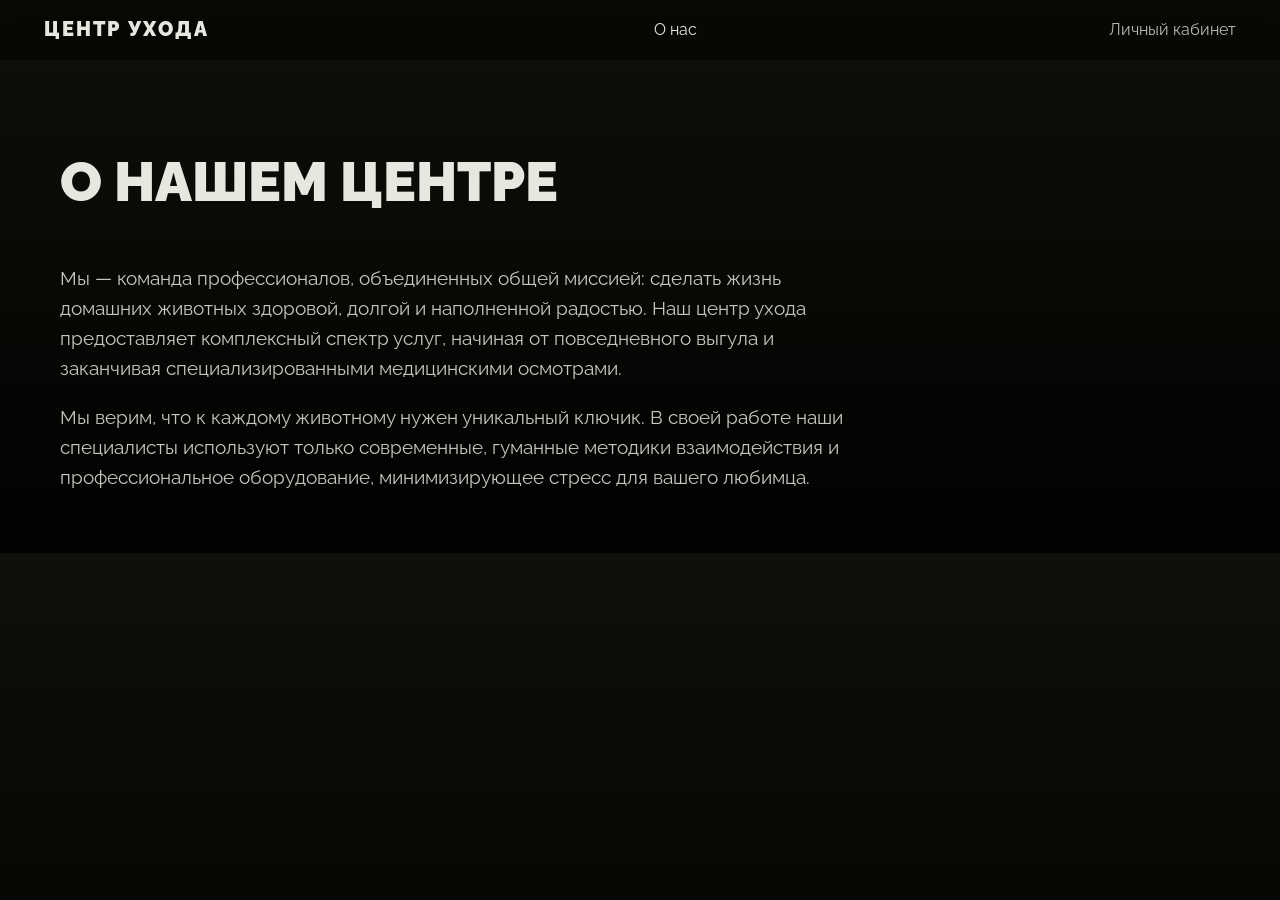
<file: about.html>
<!DOCTYPE html>
<html lang="ru">
<head>
	<meta charset="UTF-8">
	<meta name="viewport" content="width=device-width, initial-scale=1.0">
	<title>О нас — Центр ухода</title>
	<link rel="stylesheet" href="css/main.css">
</head>
<body class="inner-page">

	<nav class="nav-bar">
		<a href="index.html" class="nav-bar__logo">ЦЕНТР УХОДА</a>
		<a href="about.html" class="nav-bar__link active">О нас</a>
		<a href="#" class="nav-bar__link nav-bar__link--right">Личный кабинет</a>
	</nav>

	<main class="static-container">
		<h1 class="page-title">О нашем центре</h1>
		<article class="about-text">
			<p>Мы — команда профессионалов, объединенных общей миссией: сделать жизнь домашних животных здоровой, долгой и наполненной радостью. Наш центр ухода предоставляет комплексный спектр услуг, начиная от повседневного выгула и заканчивая специализированными медицинскими осмотрами.</p>
			<p>Мы верим, что к каждому животному нужен уникальный ключик. В своей работе наши специалисты используют только современные, гуманные методики взаимодействия и профессиональное оборудование, минимизирующее стресс для вашего любимца.</p>
		</article>
	</main>

</body>
</html>
</file>
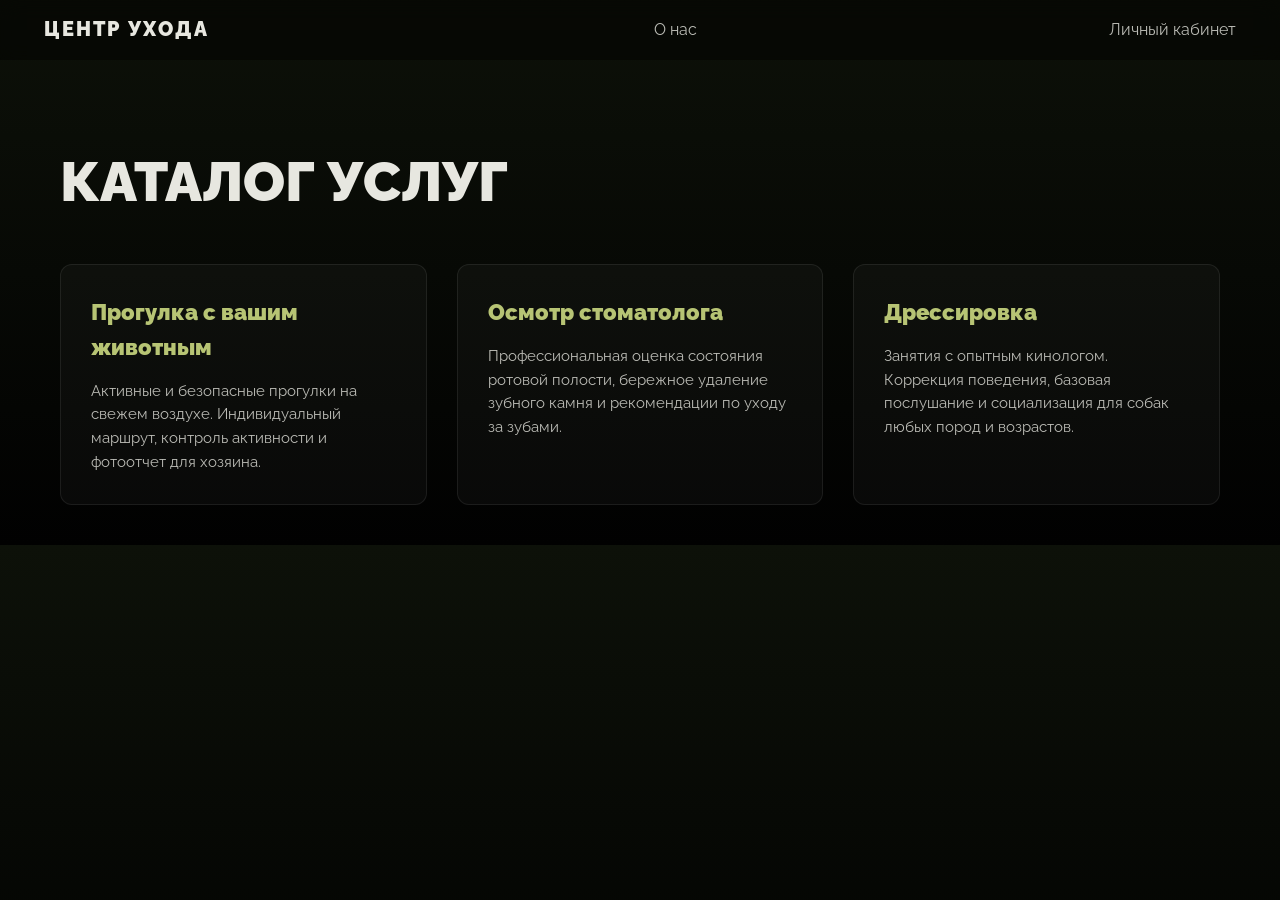
<file: services.html>
<!DOCTYPE html>
<html lang="ru">
<head>
	<meta charset="UTF-8">
	<meta name="viewport" content="width=device-width, initial-scale=1.0">
	<title>Наши услуги — Центр ухода</title>
	<link rel="stylesheet" href="css/main.css">
</head>
<body class="inner-page">

	<nav class="nav-bar">
		<a href="index.html" class="nav-bar__logo">ЦЕНТР УХОДА</a>
		<a href="about.html" class="nav-bar__link">О нас</a>
		<a href="#" class="nav-bar__link nav-bar__link--right">Личный кабинет</a>
	</nav>

	<main class="static-container">
		<h1 class="page-title">Каталог услуг</h1>
		
		<div class="services-grid">
			<div class="service-card">
				<h3 class="service-card__title">Прогулка с вашим животным</h3>
				<p class="service-card__desc">Активные и безопасные прогулки на свежем воздухе. Индивидуальный маршрут, контроль активности и фотоотчет для хозяина.</p>
			</div>

			<div class="service-card">
				<h3 class="service-card__title">Осмотр стоматолога</h3>
				<p class="service-card__desc">Профессиональная оценка состояния ротовой полости, бережное удаление зубного камня и рекомендации по уходу за зубами.</p>
			</div>

			<div class="service-card">
				<h3 class="service-card__title">Дрессировка</h3>
				<p class="service-card__desc">Занятия с опытным кинологом. Коррекция поведения, базовая послушание и социализация для собак любых пород и возрастов.</p>
			</div>
		</div>
	</main>

</body>
</html>
</file>
<file: css/main.css>
* {
	margin: 0;
	padding: 0;
	box-sizing: border-box;
}
:root {
	--index: calc(1vw + 1vh);
	--text: #e7e7e0;
	--transition: transform .75s cubic-bezier(.075, .5, 0, 1);
}
@font-face {
	font-family: raleway_f;
	src: url(../fonts/raleway-regular.woff2);
}
@font-face {
	font-family: raleway_f;
	src: url(../fonts/raleway-black.woff2);
	font-weight: 900;
}
body {
	background-color: #010101;
	font-family: raleway_f, sans-serif;
	line-height: 1.55;
	color: var(--text);
	overflow-x: hidden;
}

/* Навигационная панель по Фигме */
.nav-bar {
	position: fixed;
	top: 0;
	left: 0;
	width: 100%;
	height: 60px;
	background: rgba(1, 1, 1, 0.45);
	backdrop-filter: blur(10px);
	-webkit-backdrop-filter: blur(10px);
	z-index: 1000;
	display: flex;
	align-items: center;
	padding: 0 calc(var(--index) * 2);
}
.nav-bar__logo {
	font-weight: 900;
	text-transform: uppercase;
	color: var(--text);
	text-decoration: none;
	font-size: calc(var(--index) * 0.9);
	letter-spacing: 2px;
	margin-right: auto;
}
.nav-bar__link {
	color: var(--text);
	text-decoration: none;
	font-size: calc(var(--index) * 0.75);
	margin-left: calc(var(--index) * 1.5);
	opacity: 0.8;
	transition: opacity 0.3s ease;
}
.nav-bar__link:hover, .nav-bar__link.active {
	opacity: 1;
}
.nav-bar__link--right {
	margin-left: auto;
}

/* Шапка и Параллакс */
.main-header {
	position: relative;
}
.main-header::after {
	content: '';
	position: absolute;
	z-index: 100;
	width: 100%;
	height: calc(var(--index) * 10);
	background-image: url(../img/ground.png);
	background-size: cover;
	background-repeat: no-repeat;
	background-position: center;
	bottom: calc(var(--index) * -4.5);
}
.layers {
	height: 100vh;
	display: flex;
	align-items: center;
	justify-content: center;
	text-align: center;
	overflow: hidden;
	position: relative;
}
.layer {
	height: 100%;
	width: 100%;
	position: absolute;
	background-size: cover;
	background-position: center;
	will-change: transform;
	z-index: 2;
	transition: var(--transition);
}
.layers__base {
	transform: translate3d(0, calc(var(--scrollTop) / 1.6), 0);
	z-index: 0;
}
.layers__middle {
	transform: translate3d(0, calc(var(--scrollTop) / 2.5), 0);
}
.layers__front {
	transform: translate3d(0, calc(var(--scrollTop) / 5.7), 0);
}
.layer__header {
	z-index: 10;
	transform: translate3d(0, calc(var(--scrollTop) / 2), 0);
	transition: var(--transition);
	will-change: transform;
	display: flex;
	justify-content: center;
	align-items: center;
	width: 100%;
	height: 100%;
}

/* Кнопка Услуги из Фигмы */
.hero-button {
	display: inline-block;
	padding: calc(var(--index) * 0.6) calc(var(--index) * 2.5);
	background: rgba(30, 35, 38, 0.75);
	border: 2px solid rgba(255, 255, 255, 0.2);
	color: var(--text);
	font-size: calc(var(--index) * 1.5);
	font-weight: 900;
	text-transform: uppercase;
	text-decoration: none;
	border-radius: 18px;
	box-shadow: 0 10px 30px rgba(0,0,0,0.5);
	backdrop-filter: blur(5px);
	transition: background 0.3s, transform 0.2s;
	letter-spacing: 2px;
	margin-top: calc(var(--index) * 10);
}
.hero-button:hover {
	background: rgba(30, 35, 38, 0.95);
	transform: scale(1.05);
}

/* Мягкий переход "Под землю" */
.main-article {
	--main-article-transform: translate3d(0, calc(var(--scrollTop) / -7.5), 0);
	min-height: 100vh;
	/* Плавный переход цвета: от лесного оттенка травы глубоко в темноту */
	background: linear-gradient(to bottom, #1f2711 0%, #11160a 20%, #010101 100%);
	color: var(--text);
	display: flex;
	justify-content: center;
	align-items: center;
	position: relative;
	text-align: center;
	top: -1px;
	z-index: 10;
	padding: 0 20px;
}
.main-article__content {
	max-width: calc(var(--index) * 35);
}
.main-article__header {
	text-transform: uppercase;
	font-size: calc(var(--index) * 1.8);
	letter-spacing: calc(var(--index) / 7.5);
	transform: var(--main-article-transform);
	transition: var(--transition);
	will-change: transform;
}
.main-article__paragraph {
	font-size: calc(var(--index) * .9);
	margin-top: calc(var(--index) / 1.25);
	transform: var(--main-article-transform);
	transition: var(--transition);
	will-change: transform;
	opacity: 0.85;
}
.content {
	will-change: transform;
}

/* Разделитель из камней */
.stone-divider {
	background-color: #010101;
	display: flex;
	justify-content: center;
	align-items: center;
	overflow: hidden;
	width: 100%;
	padding: 40px 0;
	gap: calc(var(--index) * -0.5); /* Камни слегка заходят друг на друга */
	z-index: 15;
	position: relative;
}
.stone-divider img {
	width: calc(var(--index) * 4);
	height: auto;
	user-select: none;
	pointer-events: none;
}
/* Эффект случайного поворота и масштабирования для каждого камня */
.stone-divider img:nth-child(1) { transform: rotate(12deg) scale(1.1); }
.stone-divider img:nth-child(2) { transform: rotate(-45deg) scale(0.95); }
.stone-divider img:nth-child(3) { transform: rotate(75deg) scale(1.05); }
.stone-divider img:nth-child(4) { transform: rotate(-20deg) scale(1.2); }
.stone-divider img:nth-child(5) { transform: rotate(190deg) scale(0.9); }
.stone-divider img:nth-child(6) { transform: rotate(-115deg) scale(1.15); }
.stone-divider img:nth-child(7) { transform: rotate(40deg) scale(1); }
.stone-divider img:nth-child(8) { transform: rotate(-85deg) scale(1.05); }

/* Подвал сайта */
.main-footer {
	background-color: #010101;
	padding: calc(var(--index) * 2) calc(var(--index) * 3);
	display: flex;
	justify-content: space-between;
	align-items: center;
	border-top: 1px solid rgba(255, 255, 255, 0.05);
	position: relative;
	z-index: 15;
}
.footer__socials {
	display: flex;
	gap: 20px;
}
.social-link {
	color: var(--text);
	text-decoration: none;
	font-size: calc(var(--index) * 0.7);
	opacity: 0.5;
	transition: opacity 0.3s;
}
.social-link:hover {
	opacity: 1;
}
.footer__policy a {
	color: var(--text);
	text-decoration: none;
	font-size: calc(var(--index) * 0.7);
	opacity: 0.5;
	transition: opacity 0.3s;
}
.footer__policy a:hover {
	opacity: 1;
}

/* Стили для дополнительных статичных страниц */
.inner-page {
	background: #0d1109 linear-gradient(to bottom, #0d1109 0%, #010101 100%);
	padding-top: 100px;
}
.static-container {
	max-width: 1200px;
	margin: 0 auto;
	padding: 40px 20px;
}
.page-title {
	font-size: calc(var(--index) * 2.5);
	text-transform: uppercase;
	margin-bottom: 40px;
	font-weight: 900;
}
.services-grid {
	display: grid;
	grid-template-columns: repeat(auto-fit, minmax(300px, 1fr));
	gap: 30px;
}
.service-card {
	background: rgba(255, 255, 255, 0.03);
	border: 1px solid rgba(255, 255, 255, 0.08);
	padding: 30px;
	border-radius: 12px;
}
.service-card__title {
	font-size: 1.4rem;
	margin-bottom: 15px;
	color: #B7C474;
}
.service-card__desc {
	opacity: 0.8;
	font-size: 0.95rem;
}
.about-text p {
	font-size: 1.2rem;
	margin-bottom: 20px;
	opacity: 0.85;
	max-width: 800px;
}

@media (max-width: 768px) {
	:root {
		--index: calc(1vw + 1vh * 1.5); /* Увеличиваем масштаб единиц для читаемости */
	}
	.nav-bar {
		padding: 0 15px;
	}
	.nav-bar__link {
		display: none; /* Прячем текстовые ссылки для компактности на смартфонах */
	}
	.nav-bar__link--right {
		display: block; /* Оставляем только ЛК */
		margin-left: auto;
	}
	.hero-button {
		font-size: 1.2rem;
		padding: 12px 35px;
		border-radius: 12px;
	}
	.main-article__header {
		font-size: 1.6rem;
	}
	.main-article__paragraph {
		font-size: 0.95rem;
	}
	.stone-divider {
		padding: 20px 0;
	}
	.stone-divider img {
		width: 45px; /* Фиксированный размер камней на узких экранах */
	}
	.main-footer {
		flex-direction: column;
		gap: 20px;
		text-align: center;
		padding: 30px 15px;
	}
	.footer__socials {
		justify-content: center;
	}
	.services-grid {
		grid-template-columns: 1fr; /* Карточки услуг выстраиваются строго в один столбец */
	}
	.page-title {
		font-size: 2rem;
	}
}
</file>
